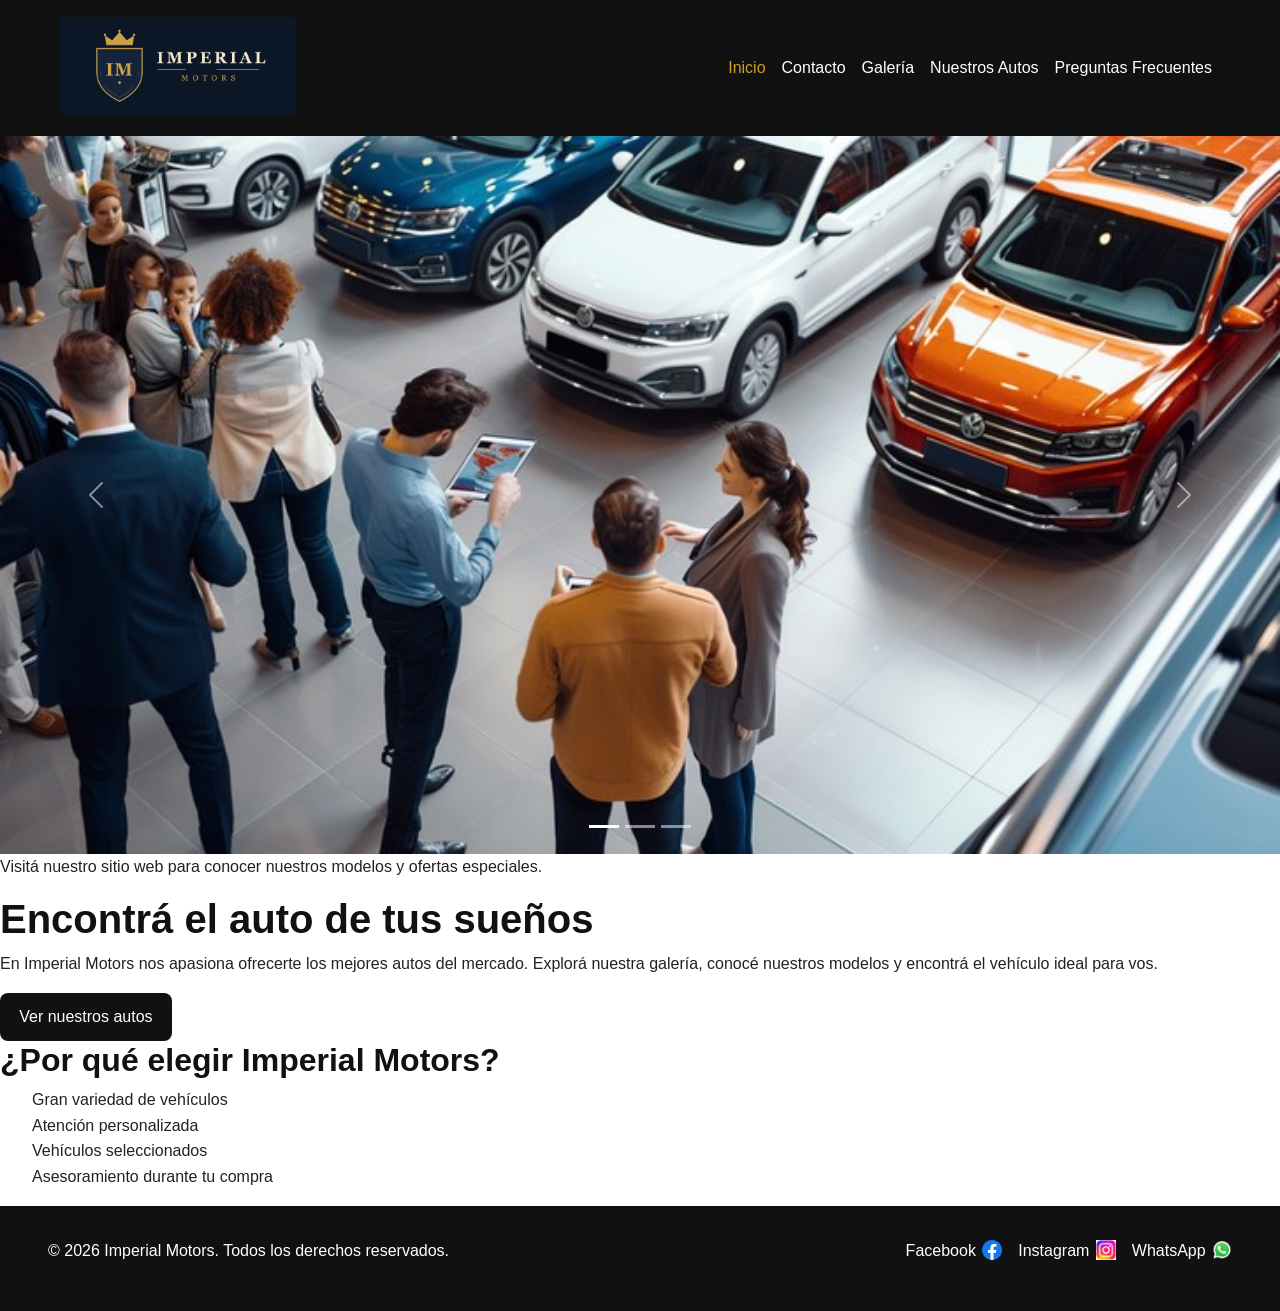
<file: index.html>
<!DOCTYPE html>
<html lang="es">
<head>
    <meta charset="UTF-8">
    <meta name="viewport" content="width=device-width, initial-scale=1.0">
    <title>Imperial Motors | Concesionaria de Autos</title>
    <meta name="description" content="Descubrí Imperial Motors, nuestra selección de vehículos, modelos disponibles y atención personalizada para encontrar tu próximo auto.">
    <meta name="keywords" content="Imperial Motors, concesionaria, autos, vehículos, compra de autos, modelos de autos">
    <link href="https://cdn.jsdelivr.net/npm/bootstrap@5.3.3/dist/css/bootstrap.min.css" rel="stylesheet">
    <link href="https://unpkg.com/aos@2.3.1/dist/aos.css" rel="stylesheet">
    <link rel="stylesheet" href="./styles/styles.css">
    <script src="https://cdn.jsdelivr.net/npm/bootstrap@5.3.3/dist/js/bootstrap.bundle.min.js"></script>
</head>
<body>
    <header class="header">
        <nav class="navbar navbar-expand-lg navbar-dark site-navbar">
            <div class="container-fluid">
                <a class="navbar-brand" href="./index.html">
                    <img src="./assets/logos/logoimperialmotors.png"
                        alt="Imperial Motors" class="logo">
                </a>
                <button class="navbar-toggler" type="button"
                    data-bs-toggle="collapse" data-bs-target="#menuPrincipal"
                    aria-controls="menuPrincipal" aria-expanded="false"
                    aria-label="Abrir menú de navegación">
                    <span class="navbar-toggler-icon"></span>
                </button>
                <div class="collapse navbar-collapse" id="menuPrincipal">
                    <ul class="navbar-nav ms-auto">
                        <li class="nav-item">
                            <a class="nav-link active" href="./index.html"
                                aria-current="page">Inicio</a>
                        </li>
                        <li class="nav-item">
                            <a class="nav-link" href="./pages/contacto.html">Contacto</a>
                        </li>
                        <li class="nav-item">
                            <a class="nav-link" href="./pages/galeria.html">Galería</a>
                        </li>
                        <li class="nav-item">
                            <a class="nav-link" href="./pages/nuestrosautos.html">Nuestros Autos</a>
                        </li>
                        <li class="nav-item">
                            <a class="nav-link" href="./pages/preguntasfrecuentes.html">
                                Preguntas Frecuentes
                            </a>
                        </li>
                    </ul>
                </div>
            </div>
        </nav>
    </header>
    <main class="home-grid">
        <section class="home-hero">
            <div id="carouselImperial"
                class="carousel slide carousel-imperial"
                data-bs-ride="carousel">
                <div class="carousel-indicators">
                    <button type="button" data-bs-target="#carouselImperial"
                        data-bs-slide-to="0" class="active"
                        aria-current="true" aria-label="Imagen 1"></button>
                    <button type="button" data-bs-target="#carouselImperial"
                        data-bs-slide-to="1" aria-label="Imagen 2"></button>
                    <button type="button" data-bs-target="#carouselImperial"
                        data-bs-slide-to="2" aria-label="Imagen 3"></button>
                </div>
                <div class="carousel-inner">
                    <div class="carousel-item active">
                        <img src="./assets/galeria/gente-en-consesionaria.jpg"
                            class="d-block w-100"
                            alt="Personas visitando la concesionaria">
                    </div>
                    <div class="carousel-item">
                        <img src="./assets/galeria/vendedor2.jpg"
                            class="d-block w-100"
                            alt="Vendedor de Imperial Motors"
                            loading="lazy">
                    </div>
                    <div class="carousel-item">
                        <img src="./assets/galeria/vendedor3.avif"
                            class="d-block w-100"
                            alt="Atención en la concesionaria"
                            loading="lazy">
                    </div>
                </div>
                <button class="carousel-control-prev" type="button"
                    data-bs-target="#carouselImperial" data-bs-slide="prev"
                    aria-label="Imagen anterior">
                    <span class="carousel-control-prev-icon"
                        aria-hidden="true"></span>
                </button>
                <button class="carousel-control-next" type="button"
                    data-bs-target="#carouselImperial" data-bs-slide="next"
                    aria-label="Imagen siguiente">
                    <span class="carousel-control-next-icon"
                        aria-hidden="true"></span>
                </button>
            </div>
            <p class="hero-text">
                Visitá nuestro sitio web para conocer nuestros modelos
                y ofertas especiales.
            </p>
        </section>
        <section class="home-intro" data-aos="fade-up">
            <h1>Encontrá el auto de tus sueños</h1>
            <p>
                En Imperial Motors nos apasiona ofrecerte los mejores autos
                del mercado. Explorá nuestra galería, conocé nuestros modelos
                y encontrá el vehículo ideal para vos.
            </p>
            <a class="button-link" href="./pages/nuestrosautos.html">
                Ver nuestros autos
            </a>
        </section>
        <section class="home-benefits" data-aos="fade-up">
            <h2>¿Por qué elegir Imperial Motors?</h2>
            <ul>
                <li>Gran variedad de vehículos</li>
                <li>Atención personalizada</li>
                <li>Vehículos seleccionados</li>
                <li>Asesoramiento durante tu compra</li>
            </ul>
        </section>
    </main>
    <footer class="footer">
        <p>
            &copy; <span id="year"></span> Imperial Motors.
            Todos los derechos reservados.
        </p>
        <ul class="social-list">
            <li>
                <a href="https://www.facebook.com" target="_blank"
                    rel="noopener noreferrer">
                    Facebook
                    <img src="./assets/logos/logofacebook.png" alt="">
                </a>
            </li>
            <li>
                <a href="https://www.instagram.com" target="_blank"
                    rel="noopener noreferrer">
                    Instagram
                    <img src="./assets/logos/logoinstagram.png" alt="">
                </a>
            </li>
            <li>
                <a href="https://wa.me/1234567890" target="_blank"
                    rel="noopener noreferrer">
                    WhatsApp
                    <img src="./assets/logos/logowhatsapp.png" alt="">
                </a>
            </li>
        </ul>
    </footer>
    <script>
        document.getElementById('year').textContent = new Date().getFullYear();
    </script>
    <script src="./js/main.js"></script>
    <script src="https://unpkg.com/aos@2.3.1/dist/aos.js"></script>
    <script>
        AOS.init({
            duration: 700,
            once: true,
            offset: 80
        });
    </script>
</body>
</html>
</file>
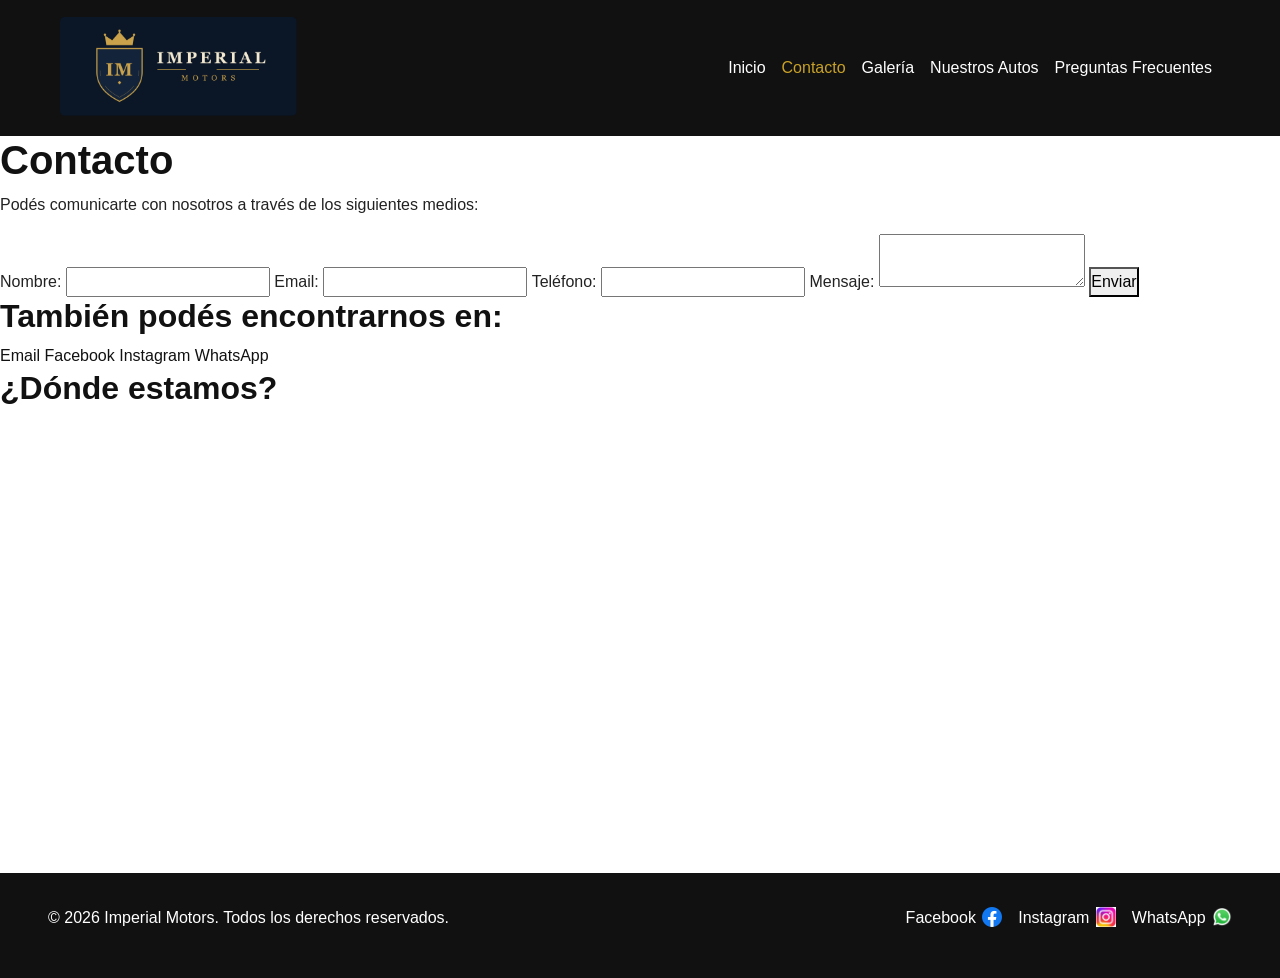
<file: pages/contacto.html>
<!DOCTYPE html>
<html lang="es">
<head>
    <meta charset="UTF-8">
    <meta name="viewport" content="width=device-width, initial-scale=1.0">
    <title>Contacto | Imperial Motors</title>
    <meta name="description" content="Contactate con Imperial Motors para recibir asesoramiento sobre nuestros vehículos, consultas y servicios.">
    <meta name="keywords" content="contacto, Imperial Motors, concesionaria, consultas, asesoramiento, autos">
    <link href="https://cdn.jsdelivr.net/npm/bootstrap@5.3.3/dist/css/bootstrap.min.css" rel="stylesheet">
    <link href="https://unpkg.com/aos@2.3.1/dist/aos.css" rel="stylesheet">
    <link rel="stylesheet" href="../styles/styles.css">
    <script src="https://cdn.jsdelivr.net/npm/bootstrap@5.3.3/dist/js/bootstrap.bundle.min.js"></script>
</head>
<body>
    <header class="header">
        <nav class="navbar navbar-expand-lg navbar-dark site-navbar">
            <div class="container-fluid">
                <a class="navbar-brand" href="../index.html">
                    <img src="../assets/logos/logoimperialmotors.png"
                        alt="Imperial Motors" class="logo">
                </a>
                <button class="navbar-toggler" type="button"
                    data-bs-toggle="collapse"
                    data-bs-target="#menuPrincipal"
                    aria-controls="menuPrincipal"
                    aria-expanded="false"
                    aria-label="Abrir menú de navegación">
                    <span class="navbar-toggler-icon"></span>
                </button>
                <div class="collapse navbar-collapse" id="menuPrincipal">
                    <ul class="navbar-nav ms-auto">
                        <li class="nav-item">
                            <a class="nav-link" href="../index.html">Inicio</a>
                        </li>
                        <li class="nav-item">
                            <a class="nav-link active" aria-current="page" href="./contacto.html">Contacto</a>
                        </li>
                        <li class="nav-item">
                            <a class="nav-link" href="./galeria.html">Galería</a>
                        </li>
                        <li class="nav-item">
                            <a class="nav-link" href="./nuestrosautos.html">Nuestros Autos</a>
                        </li>
                        <li class="nav-item">
                            <a class="nav-link" href="./preguntasfrecuentes.html">Preguntas Frecuentes</a>
                        </li>
                    </ul>
                </div>
            </div>
        </nav>
    </header>
    <main class="contacto">
        <section data-aos="fade-up">
            <h1>Contacto</h1>
            <p>Podés comunicarte con nosotros a través de los siguientes medios:</p>
            <form>
                <label for="nombre">Nombre:</label>
                <input type="text" id="nombre" name="nombre" required>
                <label for="email">Email:</label>
                <input type="email" id="email" name="email" required>
                <label for="telefono">Teléfono:</label>
                <input type="tel" id="telefono" name="telefono" required>
                <label for="mensaje">Mensaje:</label>
                <textarea id="mensaje" name="mensaje" required></textarea>
                <button type="submit">Enviar</button>
            </form>
        </section>
        <section class="contacto-links">
            <h2>También podés encontrarnos en:</h2>
            <a href="mailto:imperialmotors@gmail.com">Email</a>
            <a href="https://www.facebook.com"
                target="_blank" rel="noopener noreferrer">Facebook</a>
            <a href="https://www.instagram.com"
                target="_blank" rel="noopener noreferrer">Instagram</a>
            <a href="https://wa.me/1234567890"
                target="_blank" rel="noopener noreferrer">WhatsApp</a>
        </section>
        <section class="ubicacion">
            <h2>¿Dónde estamos?</h2>
            <iframe
                src="https://www.google.com/maps?q=Buenos+Aires,+Argentina&output=embed"
                title="Ubicación de Imperial Motors en Buenos Aires"
                width="100%"
                height="450"
                style="border:0;"
                loading="lazy"
                allowfullscreen>
            </iframe>
        </section>
    </main>
    <footer class="footer">
        <p>&copy; <span id="year"></span> Imperial Motors. Todos los derechos reservados.</p>
        <ul class="social-list">
            <li>
                <a href="https://www.facebook.com" target="_blank" rel="noopener noreferrer">
                    Facebook
                    <img src="../assets/logos/logofacebook.png" alt="Logo de Facebook">
                </a>
            </li>
            <li>
                <a href="https://www.instagram.com" target="_blank" rel="noopener noreferrer">
                    Instagram
                    <img src="../assets/logos/logoinstagram.png" alt="Logo de Instagram">
                </a>
            </li>
            <li>
                <a href="https://wa.me/1234567890" target="_blank" rel="noopener noreferrer">
                    WhatsApp
                    <img src="../assets/logos/logowhatsapp.png" alt="Logo de WhatsApp">
                </a>
            </li>
        </ul>
    </footer>
    <script>
        document.getElementById('year').textContent = new Date().getFullYear();
    </script>
    <script src="https://unpkg.com/aos@2.3.1/dist/aos.js"></script>
    <script>
        AOS.init({
            duration: 700,
            once: true,
            offset: 80
        });
    </script>
</body>
</html>
</file>
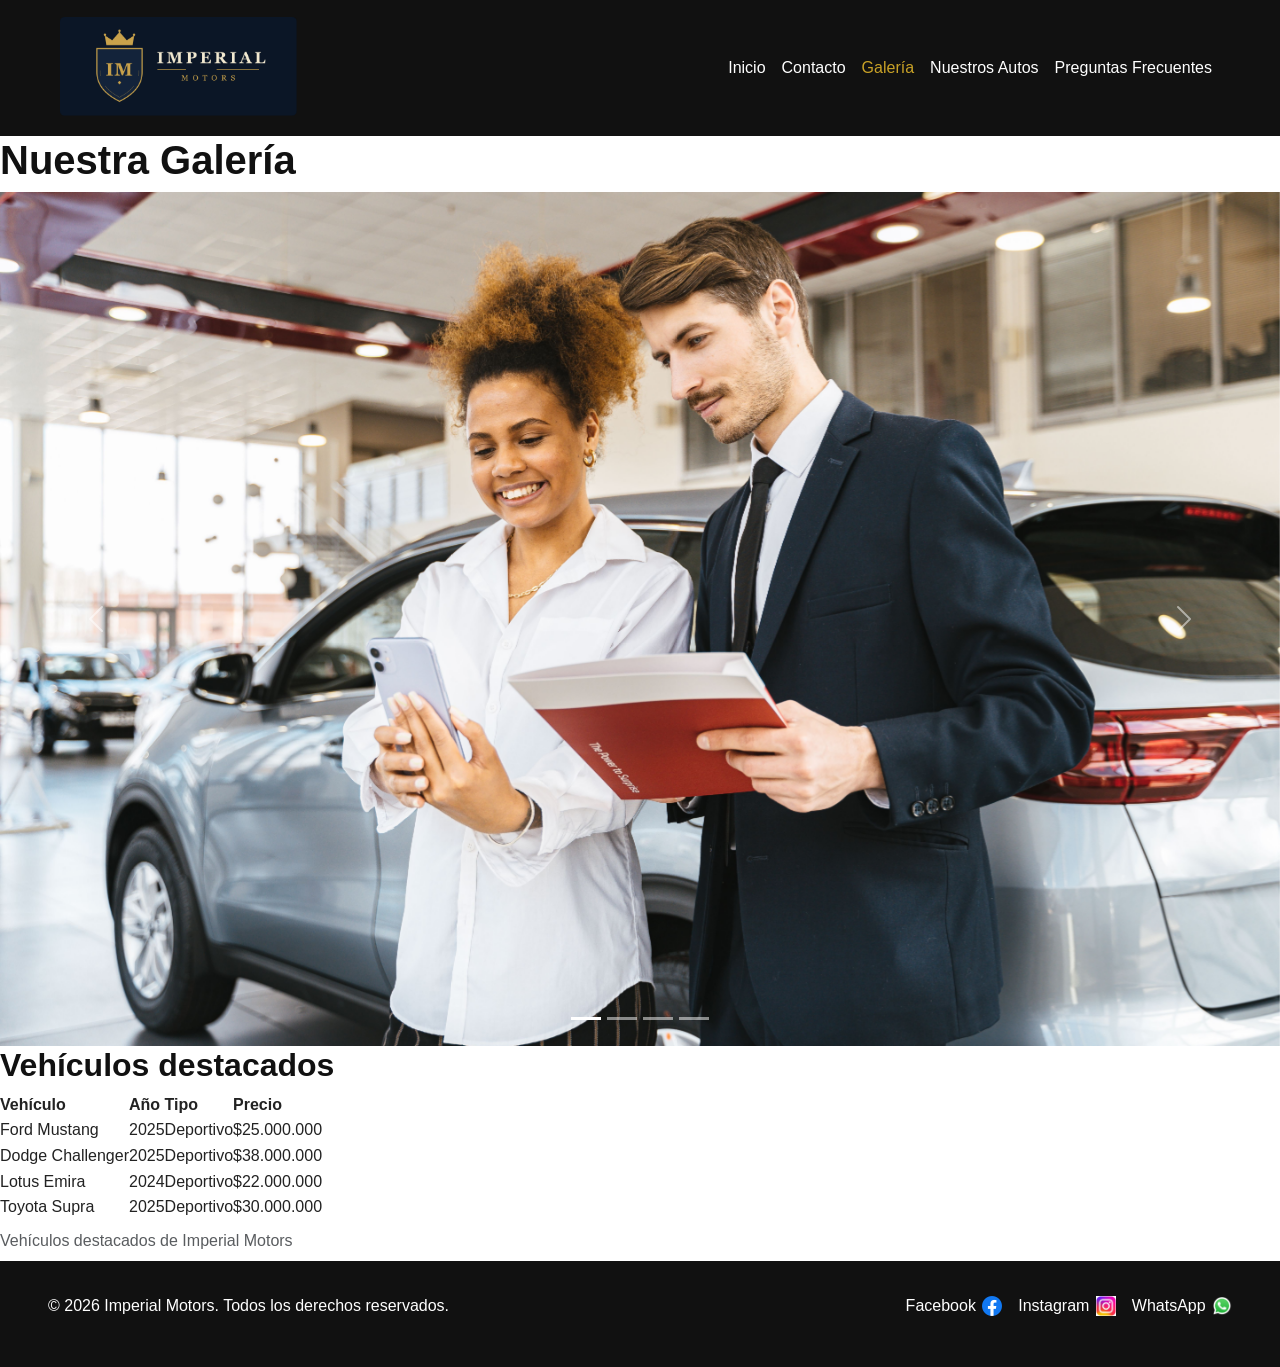
<file: pages/galeria.html>
<!DOCTYPE html>
<html lang="es">
<head>
    <meta charset="UTF-8">
    <meta name="viewport" content="width=device-width, initial-scale=1.0">
    <title>Galería | Imperial Motors</title>
    <meta name="description" content="Conocé la galería de Imperial Motors y descubrí imágenes de nuestra concesionaria y vehículos destacados.">
    <meta name="keywords" content="Imperial Motors, galería de autos, concesionaria, vehículos, autos deportivos">
    <link href="https://cdn.jsdelivr.net/npm/bootstrap@5.3.3/dist/css/bootstrap.min.css" rel="stylesheet">
    <link href="https://unpkg.com/aos@2.3.1/dist/aos.css" rel="stylesheet">
    <link rel="stylesheet" href="../styles/styles.css">
    <script src="https://cdn.jsdelivr.net/npm/bootstrap@5.3.3/dist/js/bootstrap.bundle.min.js"></script>
</head>
<body>
    <header class="header">
        <nav class="navbar navbar-expand-lg navbar-dark site-navbar">
            <div class="container-fluid">
                <a class="navbar-brand" href="../index.html">
                    <img src="../assets/logos/logoimperialmotors.png" alt="Imperial Motors" class="logo">
                </a>
                <button class="navbar-toggler" type="button" data-bs-toggle="collapse"
                    data-bs-target="#menuPrincipal" aria-controls="menuPrincipal"
                    aria-expanded="false" aria-label="Abrir menú de navegación">
                    <span class="navbar-toggler-icon"></span>
                </button>
                <div class="collapse navbar-collapse" id="menuPrincipal">
                    <ul class="navbar-nav ms-auto">
                        <li class="nav-item">
                            <a class="nav-link" href="../index.html">Inicio</a>
                        </li>
                        <li class="nav-item">
                            <a class="nav-link" href="./contacto.html">Contacto</a>
                        </li>
                        <li class="nav-item">
                            <a class="nav-link active" href="./galeria.html" aria-current="page">Galería</a>
                        </li>
                        <li class="nav-item">
                            <a class="nav-link" href="./nuestrosautos.html">Nuestros Autos</a>
                        </li>
                        <li class="nav-item">
                            <a class="nav-link" href="./preguntasfrecuentes.html">
                                Preguntas Frecuentes
                            </a>
                        </li>
                    </ul>
                </div>
            </div>
        </nav>
    </header>
    <main class="galeria">
        <h1>Nuestra Galería</h1>
        <section class="galeria-grid" aria-label="Imágenes de nuestra concesionaria" data-aos="fade-up">
            <div id="carouselGaleria" class="carousel slide carousel-imperial" data-bs-ride="carousel">
                <div class="carousel-indicators">
                    <button type="button" data-bs-target="#carouselGaleria" data-bs-slide-to="0"
                        class="active" aria-current="true" aria-label="Imagen 1"></button>
                    <button type="button" data-bs-target="#carouselGaleria" data-bs-slide-to="1"
                        aria-label="Imagen 2"></button>
                    <button type="button" data-bs-target="#carouselGaleria" data-bs-slide-to="2"
                        aria-label="Imagen 3"></button>
                    <button type="button" data-bs-target="#carouselGaleria" data-bs-slide-to="3"
                        aria-label="Imagen 4"></button>
                </div>
                <div class="carousel-inner">
                    <div class="carousel-item active">
                        <img src="../assets/galeria/vendedor2.jpg" class="d-block w-100"
                            alt="Vendedor de Imperial Motors">
                    </div>
                    <div class="carousel-item">
                        <img src="../assets/galeria/vendedor.avif" class="d-block w-100"
                            alt="Atención personalizada en la concesionaria">
                    </div>
                    <div class="carousel-item">
                        <img src="../assets/galeria/vendedor3.avif" class="d-block w-100"
                            alt="Asesoramiento sobre vehículos">
                    </div>
                    <div class="carousel-item">
                        <img src="../assets/galeria/gente-en-consesionaria.jpg" class="d-block w-100"
                            alt="Personas visitando la concesionaria">
                    </div>
                </div>
                <button class="carousel-control-prev" type="button"
                    data-bs-target="#carouselGaleria" data-bs-slide="prev"
                    aria-label="Imagen anterior">
                    <span class="carousel-control-prev-icon" aria-hidden="true"></span>
                </button>
                <button class="carousel-control-next" type="button"
                    data-bs-target="#carouselGaleria" data-bs-slide="next"
                    aria-label="Imagen siguiente">
                    <span class="carousel-control-next-icon" aria-hidden="true"></span>
                </button>
            </div>
        </section>
        <section class="galeria-tabla" data-aos="fade-up">
            <h2>Vehículos destacados</h2>
            <div class="tabla-responsive">
                <table>
                    <caption>Vehículos destacados de Imperial Motors</caption>
                    <thead>
                        <tr>
                            <th scope="col">Vehículo</th>
                            <th scope="col">Año</th>
                            <th scope="col">Tipo</th>
                            <th scope="col">Precio</th>
                        </tr>
                    </thead>
                    <tbody>
                        <tr>
                            <td>Ford Mustang</td>
                            <td>2025</td>
                            <td>Deportivo</td>
                            <td>$25.000.000</td>
                        </tr>
                        <tr>
                            <td>Dodge Challenger</td>
                            <td>2025</td>
                            <td>Deportivo</td>
                            <td>$38.000.000</td>
                        </tr>
                        <tr>
                            <td>Lotus Emira</td>
                            <td>2024</td>
                            <td>Deportivo</td>
                            <td>$22.000.000</td>
                        </tr>
                        <tr>
                            <td>Toyota Supra</td>
                            <td>2025</td>
                            <td>Deportivo</td>
                            <td>$30.000.000</td>
                        </tr>
                    </tbody>
                </table>
            </div>
        </section>
    </main>
    <footer class="footer">
        <p>&copy; <span id="year"></span> Imperial Motors. Todos los derechos reservados.</p>
        <ul class="social-list">
            <li>
                <a href="https://www.facebook.com" target="_blank" rel="noopener noreferrer">
                    Facebook
                    <img src="../assets/logos/logofacebook.png" alt="">
                </a>
            </li>
            <li>
                <a href="https://www.instagram.com" target="_blank" rel="noopener noreferrer">
                    Instagram
                    <img src="../assets/logos/logoinstagram.png" alt="">
                </a>
            </li>
            <li>
                <a href="https://wa.me/1234567890" target="_blank" rel="noopener noreferrer">
                    WhatsApp
                    <img src="../assets/logos/logowhatsapp.png" alt="">
                </a>
            </li>
        </ul>
    </footer>
    <script>
        document.getElementById('year').textContent = new Date().getFullYear();
    </script>
    <script src="../js/main.js"></script>
    <script src="https://unpkg.com/aos@2.3.1/dist/aos.js"></script>
    <script>
        AOS.init({
            duration: 700,
            once: true,
            offset: 80
        });
    </script>
</body>
</html>
</file>
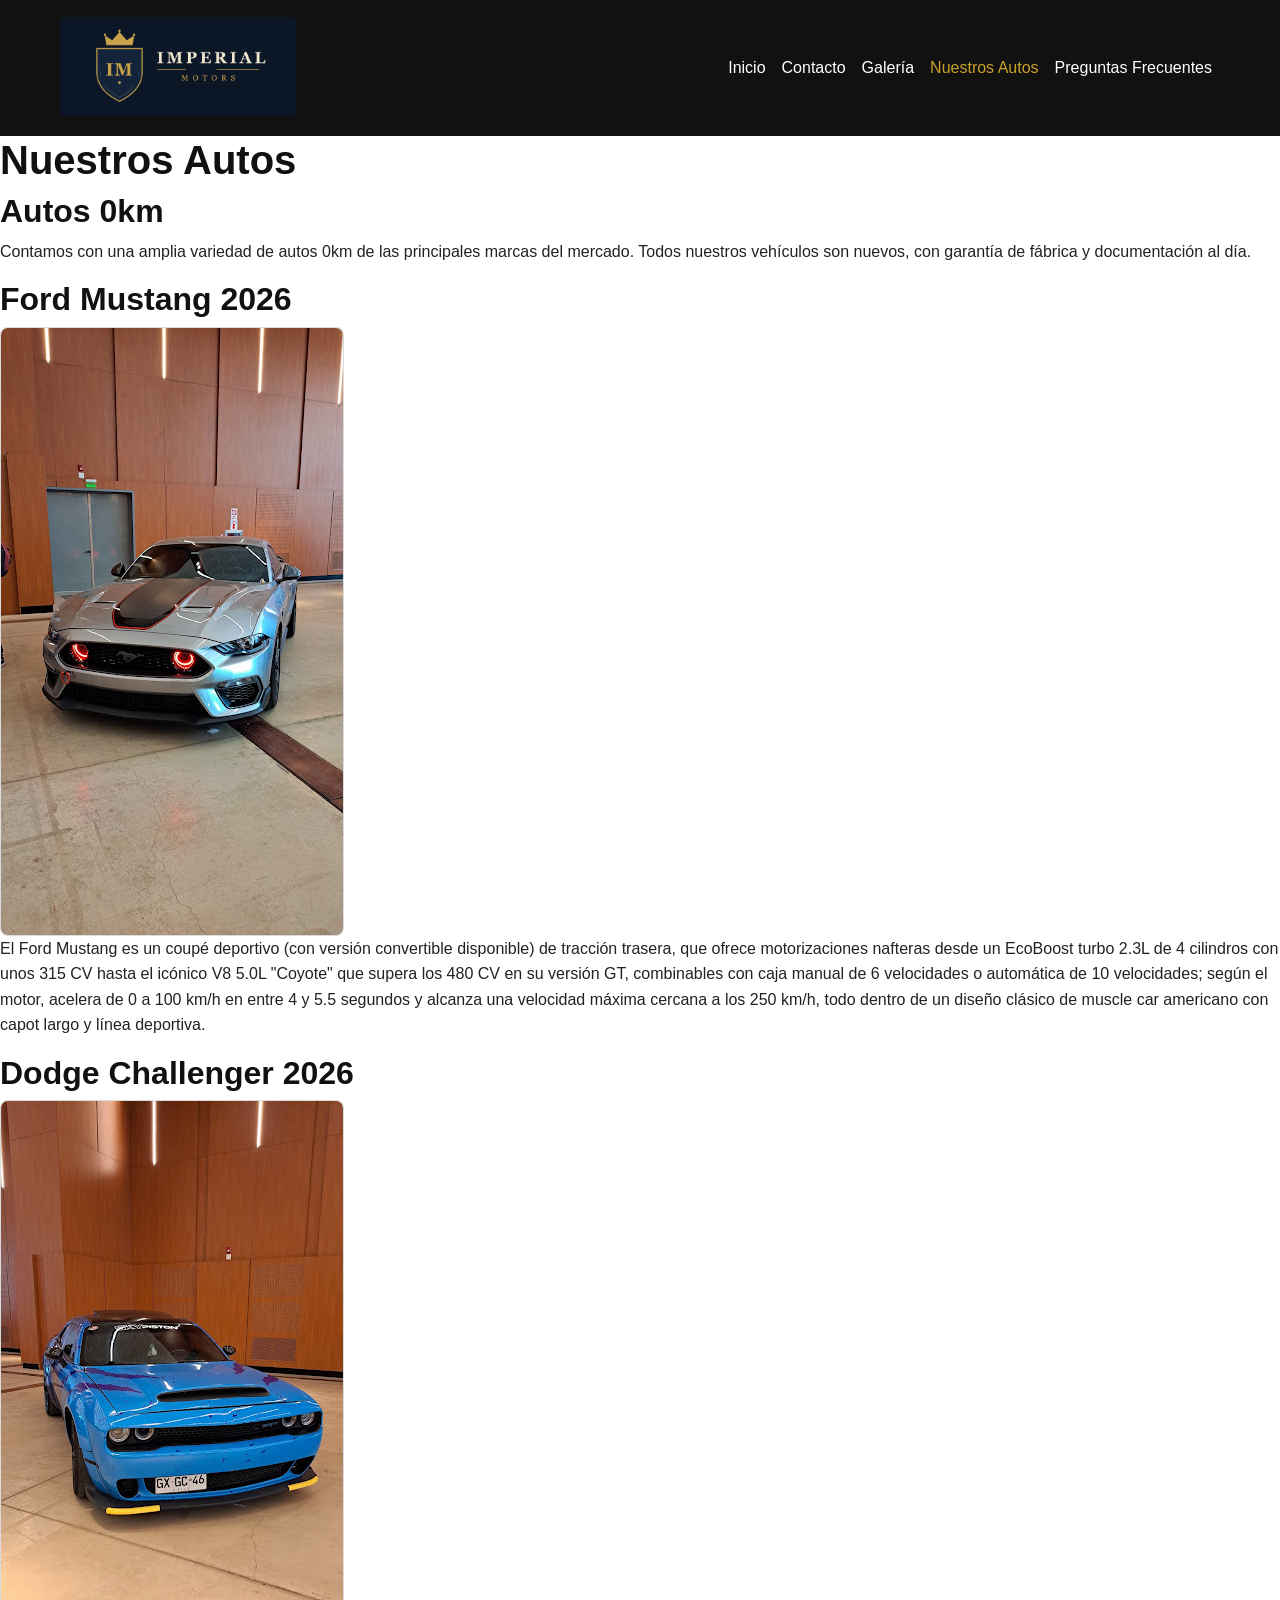
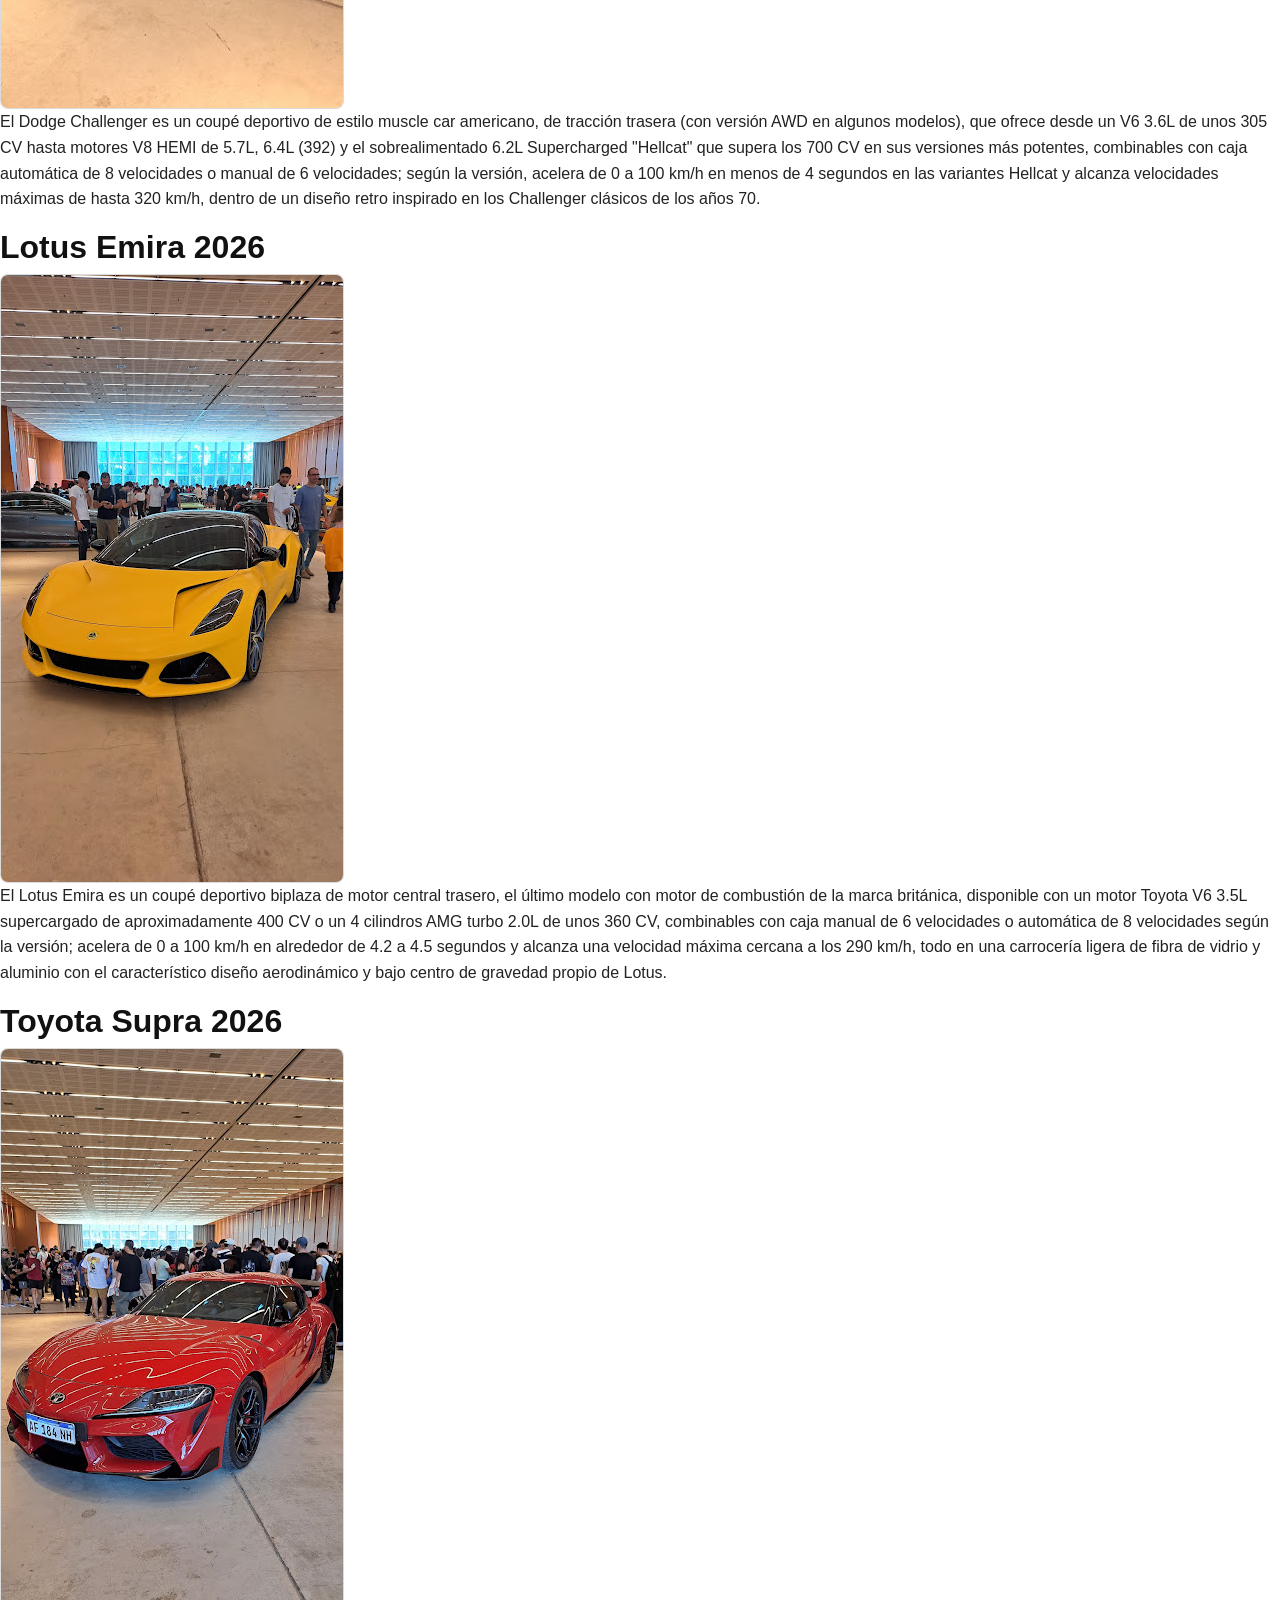
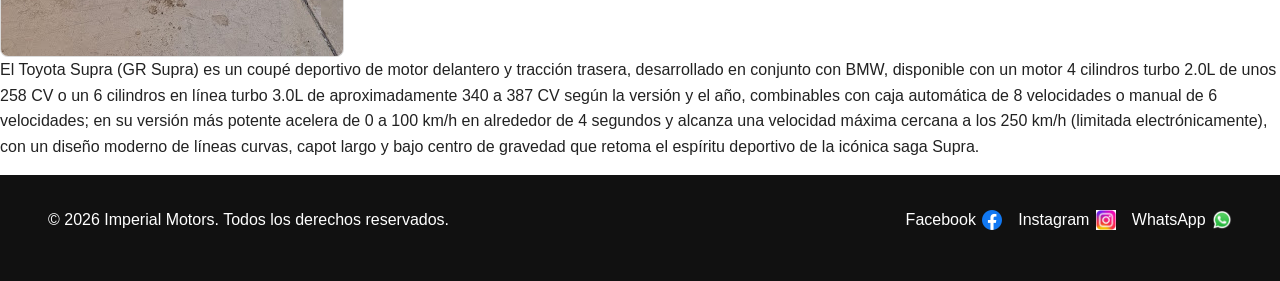
<file: pages/nuestrosautos.html>
<!DOCTYPE html>
<html lang="es">
<head>
    <meta charset="UTF-8">
    <meta name="viewport" content="width=device-width, initial-scale=1.0">
    <title>Nuestros Autos | Imperial Motors</title>
    <meta name="description" content="Conocé los vehículos deportivos de Imperial Motors: Ford Mustang, Dodge Challenger, Lotus Emira y Toyota Supra.">
    <meta name="keywords" content="Imperial Motors, autos deportivos, Ford Mustang, Dodge Challenger, Lotus Emira, Toyota Supra">
    <link href="https://cdn.jsdelivr.net/npm/bootstrap@5.3.3/dist/css/bootstrap.min.css" rel="stylesheet">
    <link href="https://unpkg.com/aos@2.3.1/dist/aos.css" rel="stylesheet">
    <link rel="stylesheet" href="../styles/styles.css">
    <script src="https://cdn.jsdelivr.net/npm/bootstrap@5.3.3/dist/js/bootstrap.bundle.min.js"></script>
</head>
<body>
    <header class="header">
        <nav class="navbar navbar-expand-lg navbar-dark site-navbar">
            <div class="container-fluid">
                <a class="navbar-brand" href="../index.html">
                    <img src="../assets/logos/logoimperialmotors.png"
                        alt="Imperial Motors" class="logo">
                </a>
                <button class="navbar-toggler" type="button"
                    data-bs-toggle="collapse" data-bs-target="#menuPrincipal"
                    aria-controls="menuPrincipal" aria-expanded="false"
                    aria-label="Abrir menú de navegación">
                    <span class="navbar-toggler-icon"></span>
                </button>
                <div class="collapse navbar-collapse" id="menuPrincipal">
                    <ul class="navbar-nav ms-auto">
                        <li class="nav-item">
                            <a class="nav-link" href="../index.html">Inicio</a>
                        </li>
                        <li class="nav-item">
                            <a class="nav-link" href="./contacto.html">Contacto</a>
                        </li>
                        <li class="nav-item">
                            <a class="nav-link" href="./galeria.html">Galería</a>
                        </li>
                        <li class="nav-item">
                            <a class="nav-link active" href="./nuestrosautos.html"
                                aria-current="page">Nuestros Autos</a>
                        </li>
                        <li class="nav-item">
                            <a class="nav-link" href="./preguntasfrecuentes.html">
                                Preguntas Frecuentes
                            </a>
                        </li>
                    </ul>
                </div>
            </div>
        </nav>
    </header>
    <main class="nuestros-autos">
        <h1>Nuestros Autos</h1>
        <section data-aos="fade-up">
            <h2>Autos 0km</h2>
            <p>
                Contamos con una amplia variedad de autos 0km de las principales
                marcas del mercado. Todos nuestros vehículos son nuevos, con
                garantía de fábrica y documentación al día.
            </p>
        </section>
        <section data-aos="fade-up">
            <h2>Ford Mustang 2026</h2>
            <img src="../assets/autos/ford-mustang.jpg"
                alt="Ford Mustang 2026" class="card">
            <p>
                El Ford Mustang es un coupé deportivo (con versión convertible
                disponible) de tracción trasera, que ofrece motorizaciones
                nafteras desde un EcoBoost turbo 2.3L de 4 cilindros con unos
                315 CV hasta el icónico V8 5.0L "Coyote" que supera los 480 CV
                en su versión GT, combinables con caja manual de 6 velocidades
                o automática de 10 velocidades; según el motor, acelera de 0 a
                100 km/h en entre 4 y 5.5 segundos y alcanza una velocidad
                máxima cercana a los 250 km/h, todo dentro de un diseño clásico
                de muscle car americano con capot largo y línea deportiva.
            </p>
        </section>
        <section data-aos="fade-up">
            <h2>Dodge Challenger 2026</h2>
            <img src="../assets/autos/dodge-challenger.jpg"
                alt="Dodge Challenger 2026" class="card">
            <p>
                El Dodge Challenger es un coupé deportivo de estilo muscle car
                americano, de tracción trasera (con versión AWD en algunos
                modelos), que ofrece desde un V6 3.6L de unos 305 CV hasta
                motores V8 HEMI de 5.7L, 6.4L (392) y el sobrealimentado 6.2L
                Supercharged "Hellcat" que supera los 700 CV en sus versiones
                más potentes, combinables con caja automática de 8 velocidades
                o manual de 6 velocidades; según la versión, acelera de 0 a
                100 km/h en menos de 4 segundos en las variantes Hellcat y
                alcanza velocidades máximas de hasta 320 km/h, dentro de un
                diseño retro inspirado en los Challenger clásicos de los años 70.
            </p>
        </section>
        <section data-aos="fade-up">
            <h2>Lotus Emira 2026</h2>
            <img src="../assets/autos/lotus-emira.jpg"
                alt="Lotus Emira 2026" class="card">
            <p>
                El Lotus Emira es un coupé deportivo biplaza de motor central
                trasero, el último modelo con motor de combustión de la marca
                británica, disponible con un motor Toyota V6 3.5L
                supercargado de aproximadamente 400 CV o un 4 cilindros AMG
                turbo 2.0L de unos 360 CV, combinables con caja manual de
                6 velocidades o automática de 8 velocidades según la versión;
                acelera de 0 a 100 km/h en alrededor de 4.2 a 4.5 segundos y
                alcanza una velocidad máxima cercana a los 290 km/h, todo en
                una carrocería ligera de fibra de vidrio y aluminio con el
                característico diseño aerodinámico y bajo centro de gravedad
                propio de Lotus.
            </p>
        </section>
        <section data-aos="fade-up">
            <h2>Toyota Supra 2026</h2>
            <img src="../assets/autos/toyota-supra.jpg"
                alt="Toyota Supra 2026" class="card">
            <p>
                El Toyota Supra (GR Supra) es un coupé deportivo de motor
                delantero y tracción trasera, desarrollado en conjunto con
                BMW, disponible con un motor 4 cilindros turbo 2.0L de unos
                258 CV o un 6 cilindros en línea turbo 3.0L de aproximadamente
                340 a 387 CV según la versión y el año, combinables con caja
                automática de 8 velocidades o manual de 6 velocidades; en su
                versión más potente acelera de 0 a 100 km/h en alrededor de
                4 segundos y alcanza una velocidad máxima cercana a los
                250 km/h (limitada electrónicamente), con un diseño moderno
                de líneas curvas, capot largo y bajo centro de gravedad que
                retoma el espíritu deportivo de la icónica saga Supra.
            </p>
        </section>
    </main>
    <footer class="footer">
        <p>&copy; <span id="year"></span> Imperial Motors. Todos los derechos reservados.</p>
        <ul class="social-list">
            <li>
                <a href="https://www.facebook.com" target="_blank"
                    rel="noopener noreferrer">
                    Facebook
                    <img src="../assets/logos/logofacebook.png" alt="">
                </a>
            </li>
            <li>
                <a href="https://www.instagram.com" target="_blank"
                    rel="noopener noreferrer">
                    Instagram
                    <img src="../assets/logos/logoinstagram.png" alt="">
                </a>
            </li>
            <li>
                <a href="https://wa.me/1234567890" target="_blank"
                    rel="noopener noreferrer">
                    WhatsApp
                    <img src="../assets/logos/logowhatsapp.png" alt="">
                </a>
            </li>
        </ul>
    </footer>
    <script>
        document.getElementById('year').textContent = new Date().getFullYear();
    </script>
    <script src="../js/main.js"></script>
    <script src="https://unpkg.com/aos@2.3.1/dist/aos.js"></script>
    <script>
        AOS.init({
            duration: 700,
            once: true,
            offset: 80
        });
    </script>
</body>
</html>
</file>
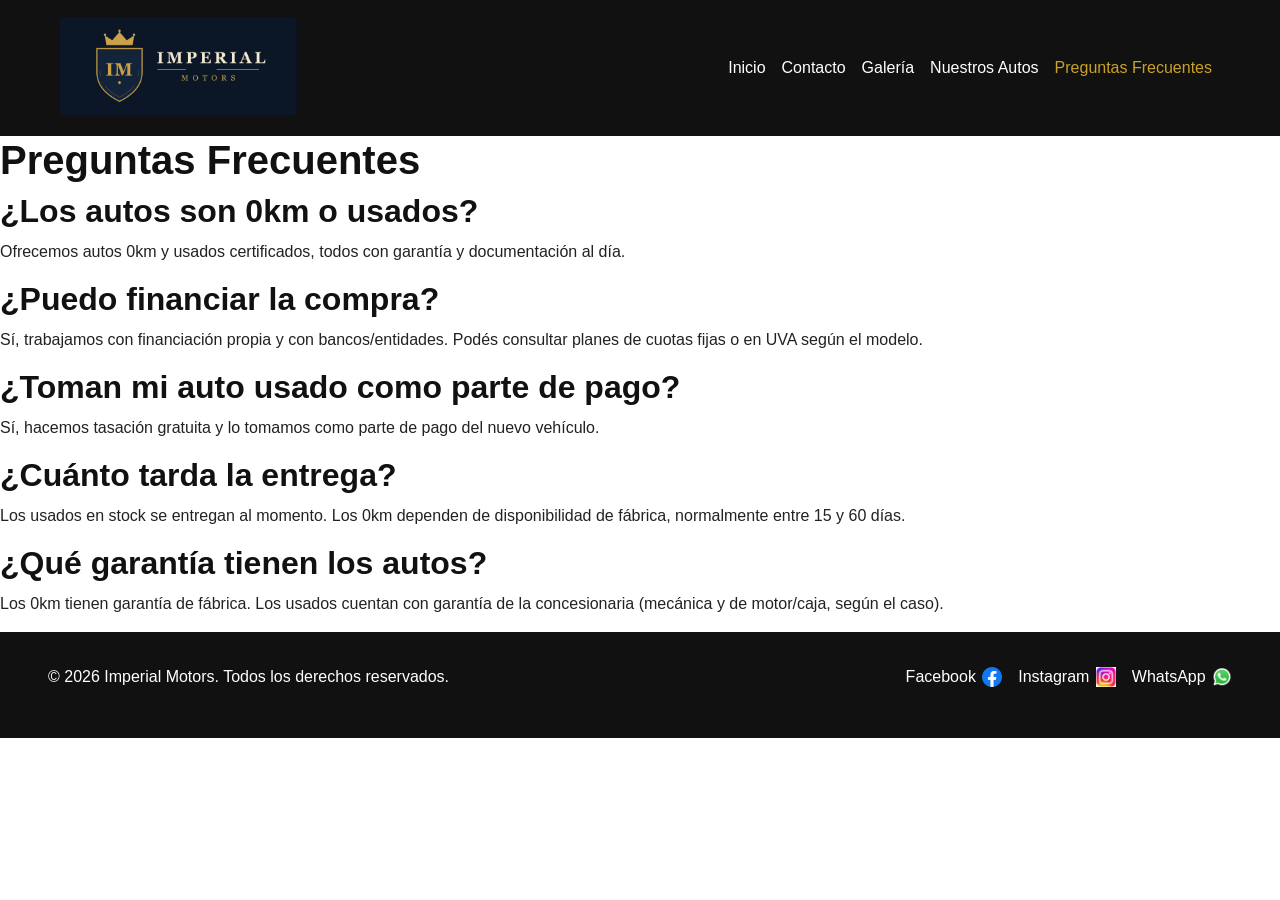
<file: pages/preguntasfrecuentes.html>
<!DOCTYPE html>
<html lang="es">
<head>
    <meta charset="UTF-8">
    <meta name="viewport" content="width=device-width, initial-scale=1.0">
    <title>Preguntas Frecuentes | Imperial Motors</title>
    <meta name="description" content="Encontrá respuestas sobre la compra de vehículos, financiación, toma de usados, entregas y garantías en Imperial Motors.">
    <meta name="keywords" content="Imperial Motors, preguntas frecuentes, financiación de autos, garantía de vehículos, autos usados, autos 0km">
    <link href="https://cdn.jsdelivr.net/npm/bootstrap@5.3.3/dist/css/bootstrap.min.css" rel="stylesheet">
    <link href="https://unpkg.com/aos@2.3.1/dist/aos.css" rel="stylesheet">
    <link rel="stylesheet" href="../styles/styles.css">
    <script src="https://cdn.jsdelivr.net/npm/bootstrap@5.3.3/dist/js/bootstrap.bundle.min.js"></script>
</head>
<body>
    <header class="header">
        <nav class="navbar navbar-expand-lg navbar-dark site-navbar">
            <div class="container-fluid">
                <a class="navbar-brand" href="../index.html">
                    <img src="../assets/logos/logoimperialmotors.png"
                        alt="Imperial Motors" class="logo">
                </a>
                <button class="navbar-toggler" type="button"
                    data-bs-toggle="collapse" data-bs-target="#menuPrincipal"
                    aria-controls="menuPrincipal" aria-expanded="false"
                    aria-label="Abrir menú de navegación">
                    <span class="navbar-toggler-icon"></span>
                </button>
                <div class="collapse navbar-collapse" id="menuPrincipal">
                    <ul class="navbar-nav ms-auto">
                        <li class="nav-item">
                            <a class="nav-link" href="../index.html">Inicio</a>
                        </li>
                        <li class="nav-item">
                            <a class="nav-link" href="./contacto.html">Contacto</a>
                        </li>
                        <li class="nav-item">
                            <a class="nav-link" href="./galeria.html">Galería</a>
                        </li>
                        <li class="nav-item">
                            <a class="nav-link" href="./nuestrosautos.html">Nuestros Autos</a>
                        </li>
                        <li class="nav-item">
                            <a class="nav-link active" href="./preguntasfrecuentes.html"
                                aria-current="page">
                                Preguntas Frecuentes
                            </a>
                        </li>
                    </ul>
                </div>
            </div>
        </nav>
    </header>
    <main class="preguntas-frecuentes">
        <h1>Preguntas Frecuentes</h1>
        <section data-aos="fade-up">
            <h2>¿Los autos son 0km o usados?</h2>
            <p>
                Ofrecemos autos 0km y usados certificados, todos con garantía
                y documentación al día.
            </p>
        </section>
        <section data-aos="fade-up">
            <h2>¿Puedo financiar la compra?</h2>
            <p>
                Sí, trabajamos con financiación propia y con bancos/entidades.
                Podés consultar planes de cuotas fijas o en UVA según el modelo.
            </p>
        </section>
        <section data-aos="fade-up">
            <h2>¿Toman mi auto usado como parte de pago?</h2>
            <p>
                Sí, hacemos tasación gratuita y lo tomamos como parte de pago
                del nuevo vehículo.
            </p>
        </section>
        <section data-aos="fade-up">
            <h2>¿Cuánto tarda la entrega?</h2>
            <p>
                Los usados en stock se entregan al momento. Los 0km dependen
                de disponibilidad de fábrica, normalmente entre 15 y 60 días.
            </p>
        </section>
        <section data-aos="fade-up">
            <h2>¿Qué garantía tienen los autos?</h2>
            <p>
                Los 0km tienen garantía de fábrica. Los usados cuentan con
                garantía de la concesionaria (mecánica y de motor/caja,
                según el caso).
            </p>
        </section>
    </main>
    <footer class="footer">
        <p>&copy; <span id="year"></span> Imperial Motors. Todos los derechos reservados.</p>
        <ul class="social-list">
            <li>
                <a href="https://www.facebook.com" target="_blank"
                    rel="noopener noreferrer">
                    Facebook
                    <img src="../assets/logos/logofacebook.png" alt="">
                </a>
            </li>
            <li>
                <a href="https://www.instagram.com" target="_blank"
                    rel="noopener noreferrer">
                    Instagram
                    <img src="../assets/logos/logoinstagram.png" alt="">
                </a>
            </li>
            <li>
                <a href="https://wa.me/1234567890" target="_blank"
                    rel="noopener noreferrer">
                    WhatsApp
                    <img src="../assets/logos/logowhatsapp.png" alt="">
                </a>
            </li>
        </ul>
    </footer>
    <script>
        document.getElementById('year').textContent = new Date().getFullYear();
    </script>
    <script src="../js/main.js"></script>
    <script src="https://unpkg.com/aos@2.3.1/dist/aos.js"></script>
    <script>
        AOS.init({
            duration: 700,
            once: true,
            offset: 80
        });
    </script>
</body>
</html>
</file>
<file: styles/styles.css>
@charset "UTF-8";
/* COLORES PRINCIPALES */
/* TIPOGRAFÍA */
/* TAMAÑOS */
/* TRANSICIONES */
body {
  font-family: "Arial", sans-serif;
  font-size: 16px;
  font-weight: 400;
}

h1, h2, h3, h4, h5, h6 {
  font-weight: 700;
  line-height: 1.2;
  color: #111111;
}

h1 {
  font-size: 2.5rem;
}

h2 {
  font-size: 2rem;
}

h3 {
  font-size: 1.5rem;
}

p {
  line-height: 1.6;
}

* {
  box-sizing: border-box;
  margin: 0;
  padding: 0;
}

html {
  scroll-behavior: smooth;
}

body {
  color: #222222;
  background-color: #ffffff;
  font-family: "Arial", sans-serif;
  line-height: 1.6;
}

img {
  display: block;
  max-width: 100%;
  height: auto;
}

a {
  text-decoration: none;
  overflow-wrap: anywhere;
}

ul, ol {
  list-style: none;
}

button, input, textarea {
  font: inherit;
}

.header {
  background-color: #ffffff;
  width: 100%;
  position: relative;
  z-index: 1000;
}
.header .container {
  max-width: 1200px;
  margin: 0 auto;
  padding: 15px;
  display: flex;
  justify-content: space-between;
  align-items: center;
  gap: 15px;
}

.nav {
  background-color: #111111;
  display: flex;
  flex-direction: column;
  align-items: center;
  gap: 1rem;
  padding: 1rem;
}
.nav .logo {
  width: min(12rem, 75vw);
}

.nav-list {
  display: flex;
  flex-wrap: wrap;
  justify-content: center;
  align-items: center;
  gap: 0.5rem;
  list-style: none;
  width: 100%;
}
.nav-list li {
  padding: 0.4rem;
}
.nav-list a {
  color: #ffffff;
  text-decoration: none;
  font-size: 0.95rem;
}
.nav-list a:hover, .nav-list a:focus-visible {
  color: #c9a227;
}

.site-navbar {
  background-color: #111111;
  padding: 0.75rem 1rem;
  --bs-navbar-color: #ffffff;
  --bs-navbar-hover-color: #c9a227;
  --bs-navbar-active-color: #c9a227;
  --bs-navbar-brand-color: #ffffff;
  --bs-navbar-brand-hover-color: #c9a227;
  --bs-navbar-toggler-border-color: #c9a227;
  --bs-navbar-toggler-icon-bg: url("data:image/svg+xml,%3csvg xmlns='http://www.w3.org/2000/svg' viewBox='0 0 30 30'%3e%3cpath stroke='rgba(255,255,255,1)' stroke-linecap='round' stroke-miterlimit='10' stroke-width='2' d='M4 7h22M4 15h22M4 23h22'/%3e%3c/svg%3e");
}
.site-navbar .logo {
  width: min(12rem, 65vw);
  transition: transform 0.3s ease;
}
.site-navbar .logo:hover {
  transform: scale(1.03);
}
.site-navbar .nav-link {
  padding: 0.65rem 0.8rem;
  border-radius: 8px;
  transition: all 0.3s ease;
}
.site-navbar .nav-link:hover {
  color: #c9a227;
  background-color: rgba(255, 255, 255, 0.06);
}
.site-navbar .nav-link:focus-visible {
  color: #c9a227;
  outline: 2px solid #c9a227;
  outline-offset: 2px;
}
.site-navbar .nav-link:active {
  color: #ffffff;
  background-color: rgba(201, 162, 39, 0.25);
}
.site-navbar .navbar-toggler {
  transition: background-color 0.25s ease;
}
.site-navbar .navbar-toggler:hover, .site-navbar .navbar-toggler:focus-visible {
  background-color: rgba(201, 162, 39, 0.15);
}
.site-navbar .navbar-toggler:focus-visible {
  outline: 2px solid #c9a227;
  outline-offset: 3px;
  box-shadow: none;
}

@media (min-width: 768px) {
  .nav {
    flex-direction: row;
    justify-content: space-between;
    gap: 1rem;
  }
  .nav-list {
    width: auto;
    justify-content: flex-end;
    gap: 0.4rem;
  }
}
@media (min-width: 1024px) {
  .nav {
    padding: 1rem 3rem;
  }
  .nav .logo {
    width: 15rem;
  }
  .nav-list {
    gap: 1rem;
  }
  .nav-list a {
    font-size: 1rem;
  }
  .site-navbar {
    padding: 0.75rem 3rem;
  }
  .site-navbar .logo {
    width: 15rem;
  }
}
.footer {
  display: flex;
  flex-direction: column;
  align-items: center;
  gap: 1.25rem;
  padding: 1.5rem 1rem;
  background-color: #111111;
  color: #ffffff;
  text-align: center;
}
@media (min-width: 768px) {
  .footer {
    flex-direction: row;
    justify-content: space-between;
    text-align: left;
    gap: 1rem;
  }
}
@media (min-width: 1024px) {
  .footer {
    padding: 2rem 3rem;
  }
}

.social-list {
  display: flex;
  flex-wrap: wrap;
  justify-content: center;
  align-items: center;
  gap: 1rem;
  list-style: none;
}
.social-list a {
  display: flex;
  align-items: center;
  gap: 0.4rem;
  color: #ffffff;
  text-decoration: none;
  transition: all 0.3s ease;
}
.social-list a:hover {
  color: #c9a227;
}
.social-list img {
  width: 1.25rem;
  height: 1.25rem;
  object-fit: contain;
}

.button-link {
  display: inline-block;
  padding: 0.7rem 1.2rem;
  border-radius: 8px;
  text-decoration: none;
  transition: all 0.3s ease;
}

.button-link {
  background-color: #111111;
  color: #ffffff;
}
.button-link:hover {
  background-color: #c9a227;
  color: #111111;
  transform: translateY(-3px);
}
.button-link:focus-visible {
  outline: 2px solid #c9a227;
  outline-offset: 3px;
}
.button-link:active {
  transform: scale(0.97);
}

.contacto-links a {
  color: #111111;
  transition: all 0.3s ease;
}
.contacto-links a:hover {
  color: #c9a227;
}
.contacto-links a:focus-visible {
  outline: 2px solid #c9a227;
  outline-offset: 3px;
}

main a, button,
.btn {
  transition: all 0.3s ease;
}

main a:focus-visible,
button:focus-visible,
.btn:focus-visible {
  outline: 2px solid #c9a227;
  outline-offset: 3px;
}

.card {
  border: 1px solid rgba(17, 17, 17, 0.15);
  border-radius: 8px;
  overflow: hidden;
  background-color: #ffffff;
  color: #222222;
  transition: all 0.3s ease;
}
.card:hover {
  transform: translateY(-5px);
  box-shadow: 0 8px 20px rgba(0, 0, 0, 0.15);
}

.galeria-imagenes img {
  width: 100%;
  height: auto;
  border-radius: 8px;
  transition: all 0.3s ease;
}
.galeria-imagenes img:hover {
  transform: scale(1.03);
  opacity: 0.9;
}

/*# sourceMappingURL=styles.css.map */
</file>
